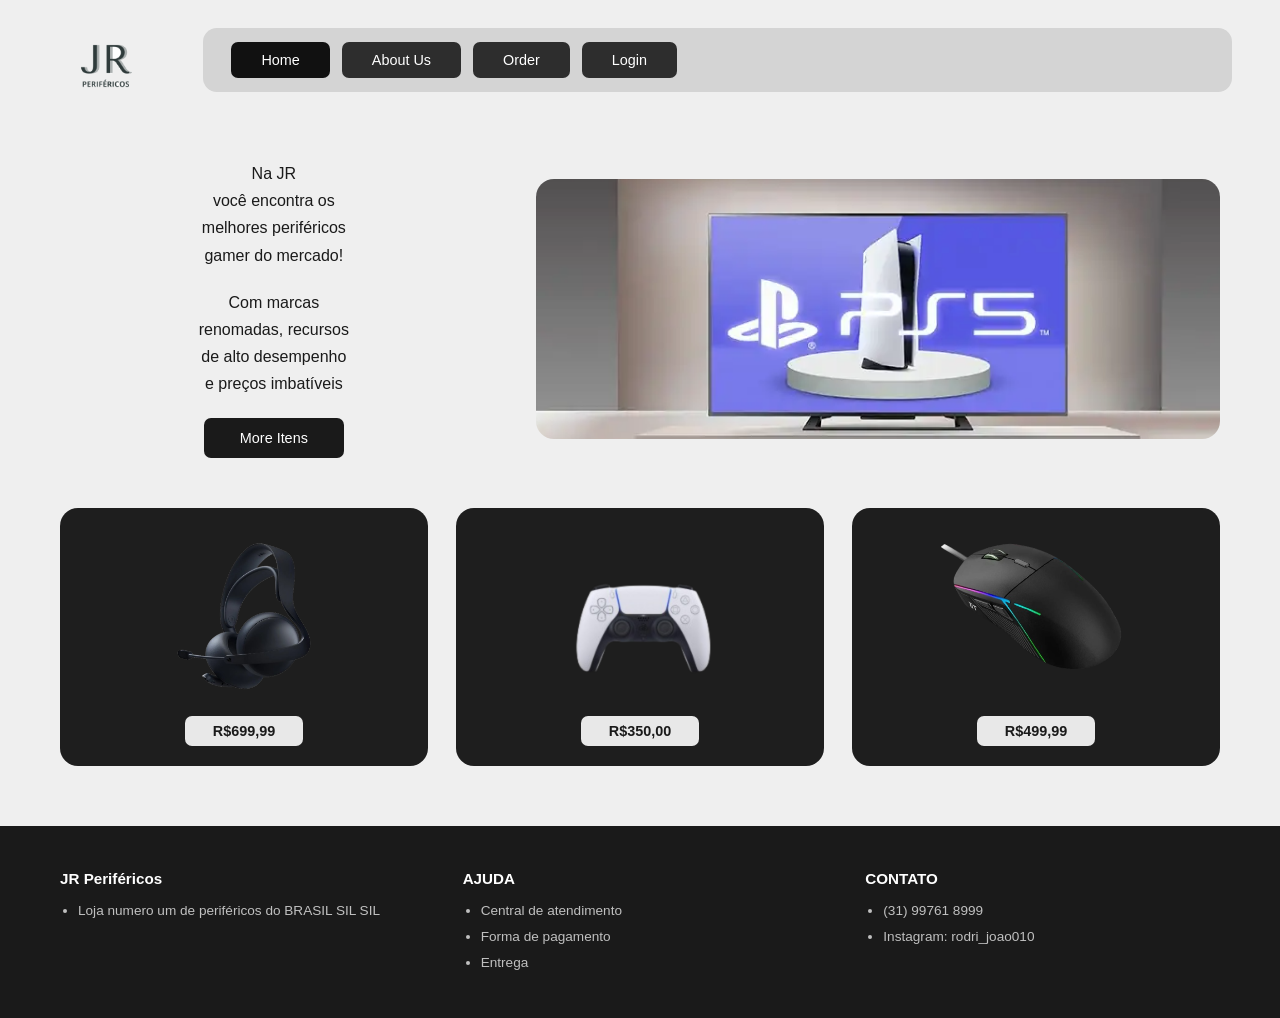
<file: jr_perifericos/index.html>
<!DOCTYPE html>
<html lang="pt-BR">
<head>
  <meta charset="UTF-8">
  <meta name="viewport" content="width=device-width, initial-scale=1.0">
  <title>JR Periféricos - Home</title>
  <link rel="stylesheet" href="style.css">
</head>
<body>

  <header>
    <div class="header-grid">
      <a href="index.html" class="logo">
        <img src="images/logomarca.png" alt="JR Periféricos" class="logo-img">
      </a>
      <div class="nav-bar">
        <nav class="nav-grid">
          <a href="index.html" class="nav-btn active">Home</a>
          <a href="about.html" class="nav-btn">About Us</a>
          <a href="order.html" class="nav-btn">Order</a>
          <a href="login.html" class="nav-btn">Login</a>
        </nav>
      </div>
    </div>
  </header>

  <main>
    <section class="hero-section">
      <div class="hero-grid">
        <div class="hero-text">
          <p>Na JR<br>você encontra os<br>melhores periféricos<br>gamer do mercado!</p>
          <p>Com marcas<br>renomadas, recursos<br>de alto desempenho<br>e preços imbatíveis</p>
          <a href="order.html" class="btn-dark">More Itens</a>
        </div>
        <div class="hero-image">
          <img src="images/painel ps5.png" alt="PlayStation 5" class="hero-img">
        </div>
      </div>
    </section>

    <section class="products-section">
      <div class="products-grid">

        <div class="product-card">
          <img src="images/headset.png" alt="Headset Gamer" class="product-img">
          <div class="product-price">R$699,99</div>
        </div>

        <div class="product-card">
          <img src="images/controle psq5.png" alt="Controle DualSense PS5" class="product-img">
          <div class="product-price">R$350,00</div>
        </div>

        <div class="product-card">
          <img src="images/mouse.png" alt="Mouse Gamer RGB" class="product-img">
          <div class="product-price">R$499,99</div>
        </div>

      </div>
    </section>
  </main>

  <footer>
    <div class="footer-grid">
      <div class="footer-col">
        <h3>JR Periféricos</h3>
        <ul>
          <li>Loja numero um de periféricos do BRASIL SIL SIL</li>
        </ul>
      </div>
      <div class="footer-col">
        <h3>AJUDA</h3>
        <ul>
          <li>Central de atendimento</li>
          <li>Forma de pagamento</li>
          <li>Entrega</li>
        </ul>
      </div>
      <div class="footer-col">
        <h3>CONTATO</h3>
        <ul>
          <li>(31) 99761 8999</li>
          <li>Instagram: rodri_joao010</li>
        </ul>
      </div>
    </div>
  </footer>

</body>
</html>
</file>
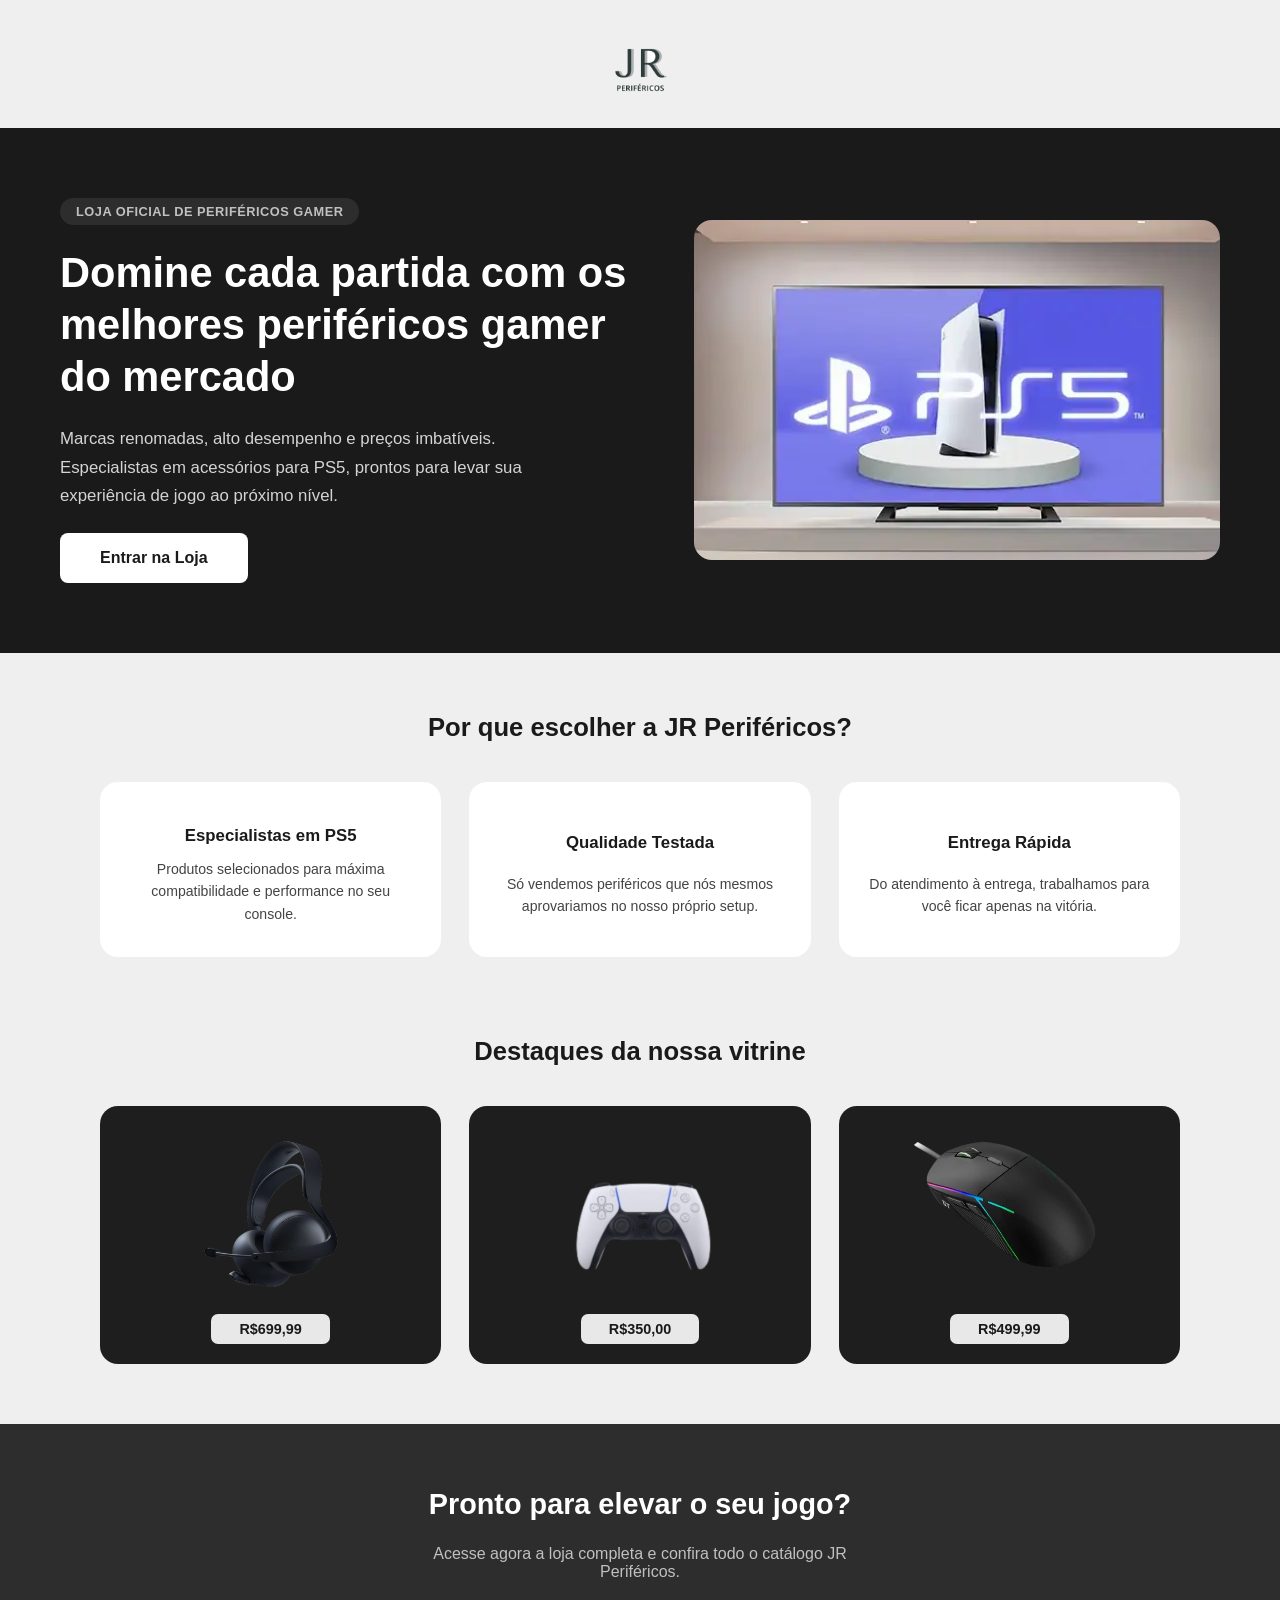
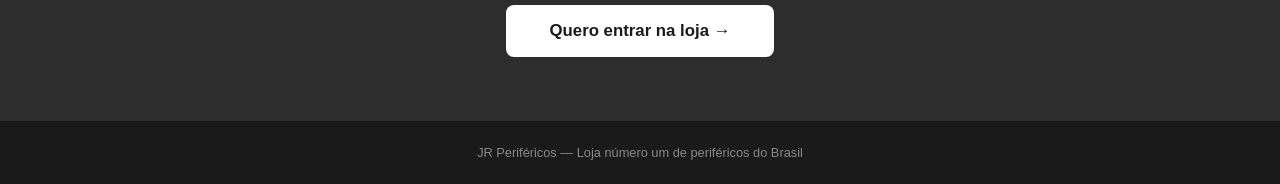
<file: landing_page/index.html>
<!DOCTYPE html>
<html lang="pt-BR">
<head>
  <meta charset="UTF-8">
  <meta name="viewport" content="width=device-width, initial-scale=1.0">
  <title>JR Periféricos - O Próximo Nível do Seu Jogo</title>
  <link rel="stylesheet" href="style.css">
</head>
<body>

  <header>
    <div class="header-grid">
      <img src="../jr_perifericos/images/logomarca.png" alt="JR Periféricos" class="logo-img">
    </div>
  </header>

  <main>
    <section class="hero-section">
      <div class="hero-grid">
        <div class="hero-text">
          <span class="hero-tag">LOJA OFICIAL DE PERIFÉRICOS GAMER</span>
          <h1>Domine cada partida com os melhores periféricos gamer do mercado</h1>
          <p>
            Marcas renomadas, alto desempenho e preços imbatíveis. Especialistas
            em acessórios para PS5, prontos para levar sua experiência de jogo
            ao próximo nível. 
          </p>
          <a href="../jr_perifericos/index.html" class="btn-cta">Entrar na Loja</a>
        </div>
        <div class="hero-image">
          <img src="../jr_perifericos/images/painel ps5.png" alt="PlayStation 5" class="hero-img">
        </div>
      </div>
    </section>

    <section class="features-section">
      <h2>Por que escolher a JR Periféricos?</h2>
      <div class="features-grid">
        <div class="feature-card">
          <span class="feature-icon"></span>
          <h3>Especialistas em PS5</h3>
          <p>Produtos selecionados para máxima compatibilidade e performance no seu console.</p>
        </div>
        <div class="feature-card">
          <span class="feature-icon"></span>
          <h3>Qualidade Testada</h3>
          <p>Só vendemos periféricos que nós mesmos aprovariamos no nosso próprio setup.</p>
        </div>
        <div class="feature-card">
          <span class="feature-icon"></span>
          <h3>Entrega Rápida</h3>
          <p>Do atendimento à entrega, trabalhamos para você ficar apenas na vitória.</p>
        </div>
      </div>
    </section>

    <section class="products-section">
      <h2>Destaques da nossa vitrine</h2>
      <div class="products-grid">
        <div class="product-card">
          <img src="../jr_perifericos/images/headset.png" alt="Headset Gamer" class="product-img">
          <div class="product-price">R$699,99</div>
        </div>
        <div class="product-card">
          <img src="../jr_perifericos/images/controle psq5.png" alt="Controle DualSense PS5" class="product-img">
          <div class="product-price">R$350,00</div>
        </div>
        <div class="product-card">
          <img src="../jr_perifericos/images/mouse.png" alt="Mouse Gamer RGB" class="product-img">
          <div class="product-price">R$499,99</div>
        </div>
      </div>
    </section>

    <section class="final-cta">
      <h2>Pronto para elevar o seu jogo?</h2>
      <p>Acesse agora a loja completa e confira todo o catálogo JR Periféricos.</p>
      <a href="../jr_perifericos/index.html" class="btn-cta-dark">Quero entrar na loja →</a>
    </section>
  </main>

  <footer>
    JR Periféricos — Loja número um de periféricos do Brasil
  </footer>

</body>
</html>
</file>
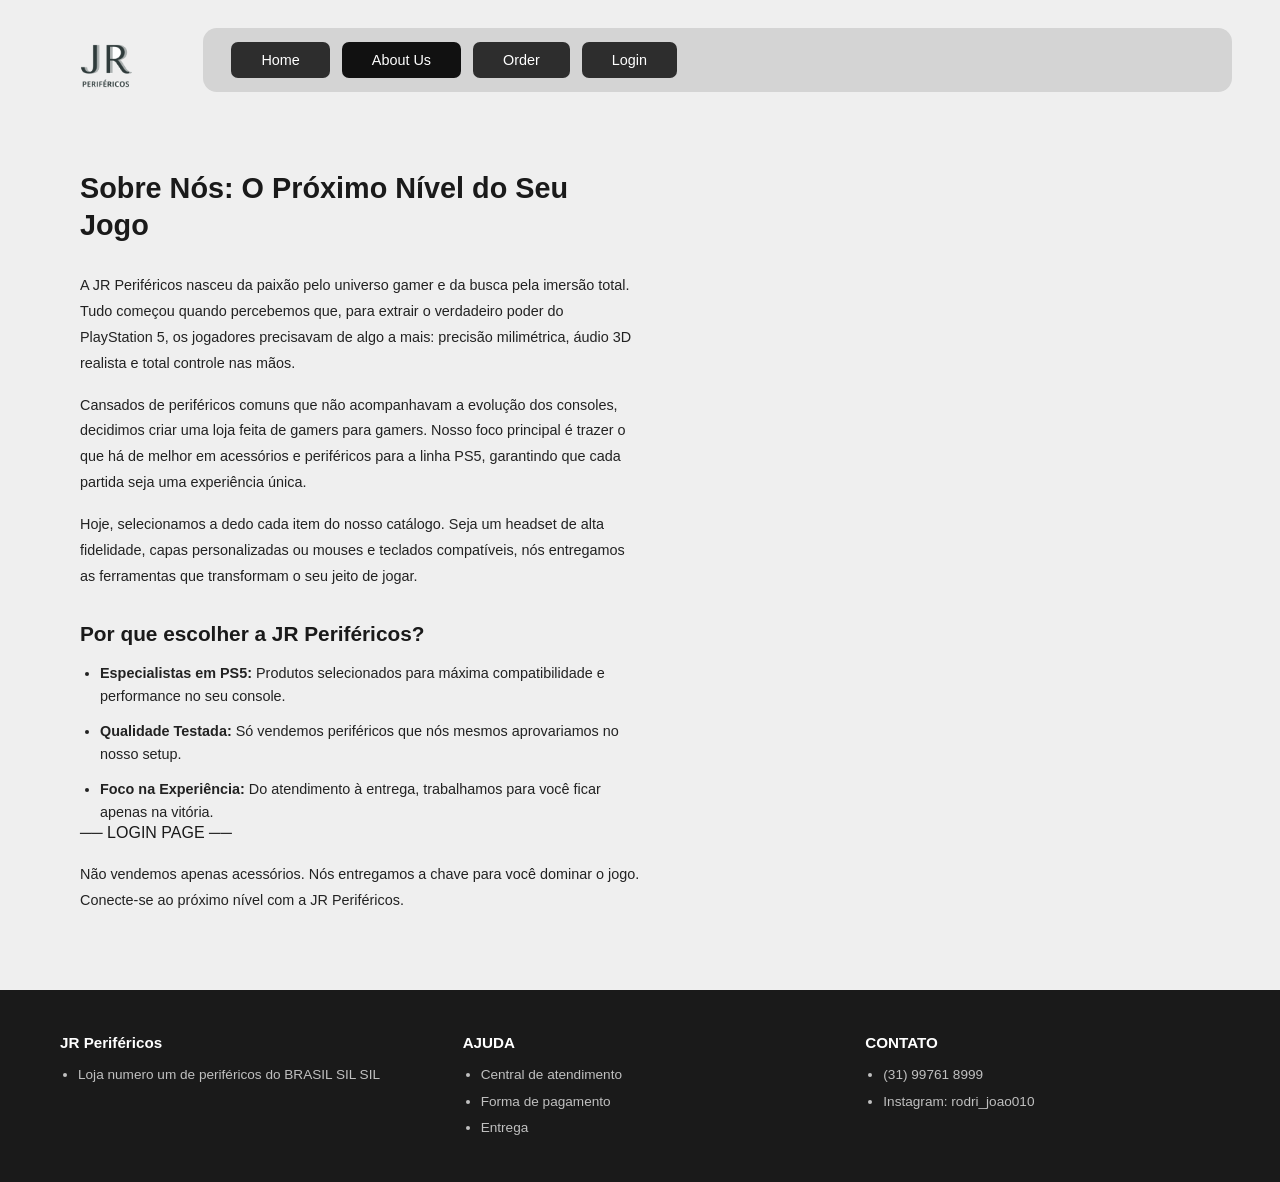
<file: jr_perifericos/about.html>
<!DOCTYPE html>
<html lang="pt-BR">
<head>
  <meta charset="UTF-8">
  <meta name="viewport" content="width=device-width, initial-scale=1.0">
  <title>JR Periféricos - About Us</title>
  <link rel="stylesheet" href="style.css">
</head>
<body>

  <header>
    <div class="header-grid">
      <a href="index.html" class="logo">
        <img src="images/logomarca.png" alt="JR Periféricos" class="logo-img">
      </a>
      <div class="nav-bar">
        <nav class="nav-grid">
          <a href="index.html" class="nav-btn">Home</a>
          <a href="about.html" class="nav-btn active">About Us</a>
          <a href="order.html" class="nav-btn">Order</a>
          <a href="login.html" class="nav-btn">Login</a>
        </nav>
      </div>
    </div>
  </header>

  <main>
    <section class="about-section">
      <h1>Sobre Nós: O Próximo Nível do Seu Jogo</h1>

      <p>
        A JR Periféricos nasceu da paixão pelo universo gamer e da busca pela imersão total.
        Tudo começou quando percebemos que, para extrair o verdadeiro poder do PlayStation 5,
        os jogadores precisavam de algo a mais: precisão milimétrica, áudio 3D realista
        e total controle nas mãos.
      </p>

      <p>
        Cansados de periféricos comuns que não acompanhavam a evolução dos consoles, decidimos
        criar uma loja feita de gamers para gamers. Nosso foco principal é trazer o que há de
        melhor em acessórios e periféricos para a linha PS5, garantindo que cada partida seja
        uma experiência única.
      </p>

      <p>
        Hoje, selecionamos a dedo cada item do nosso catálogo. Seja um headset de alta fidelidade,
        capas personalizadas ou mouses e teclados compatíveis, nós entregamos as ferramentas
        que transformam o seu jeito de jogar.
      </p>

      <h2>Por que escolher a JR Periféricos?</h2>

      <ul>
        <li>
          <strong>Especialistas em PS5:</strong> Produtos selecionados para máxima
          compatibilidade e performance no seu console.
        </li>
        <li>
          <strong>Qualidade Testada:</strong> Só vendemos periféricos que nós mesmos
          aprovariamos no nosso setup.
        </li>
        <li>
          <strong>Foco na Experiência:</strong> Do atendimento à entrega, trabalhamos
          para você ficar apenas na vitória.
        </li>
      </ul>
── LOGIN PAGE ── 
      <p class="about-closing">
        Não vendemos apenas acessórios. Nós entregamos a chave para você dominar o jogo.<br>
        Conecte-se ao próximo nível com a JR Periféricos.
      </p>
    </section>
  </main>

  <footer>
    <div class="footer-grid">
      <div class="footer-col">
        <h3>JR Periféricos</h3>
        <ul>
          <li>Loja numero um de periféricos do BRASIL SIL SIL</li>
        </ul>
      </div>
      <div class="footer-col">
        <h3>AJUDA</h3>
        <ul>
          <li>Central de atendimento</li>
          <li>Forma de pagamento</li>
          <li>Entrega</li>
        </ul>
      </div>
      <div class="footer-col">
        <h3>CONTATO</h3>
        <ul>
          <li>(31) 99761 8999</li>
          <li>Instagram: rodri_joao010</li>
        </ul>
      </div>
    </div>
  </footer>

</body>
</html>
</file>
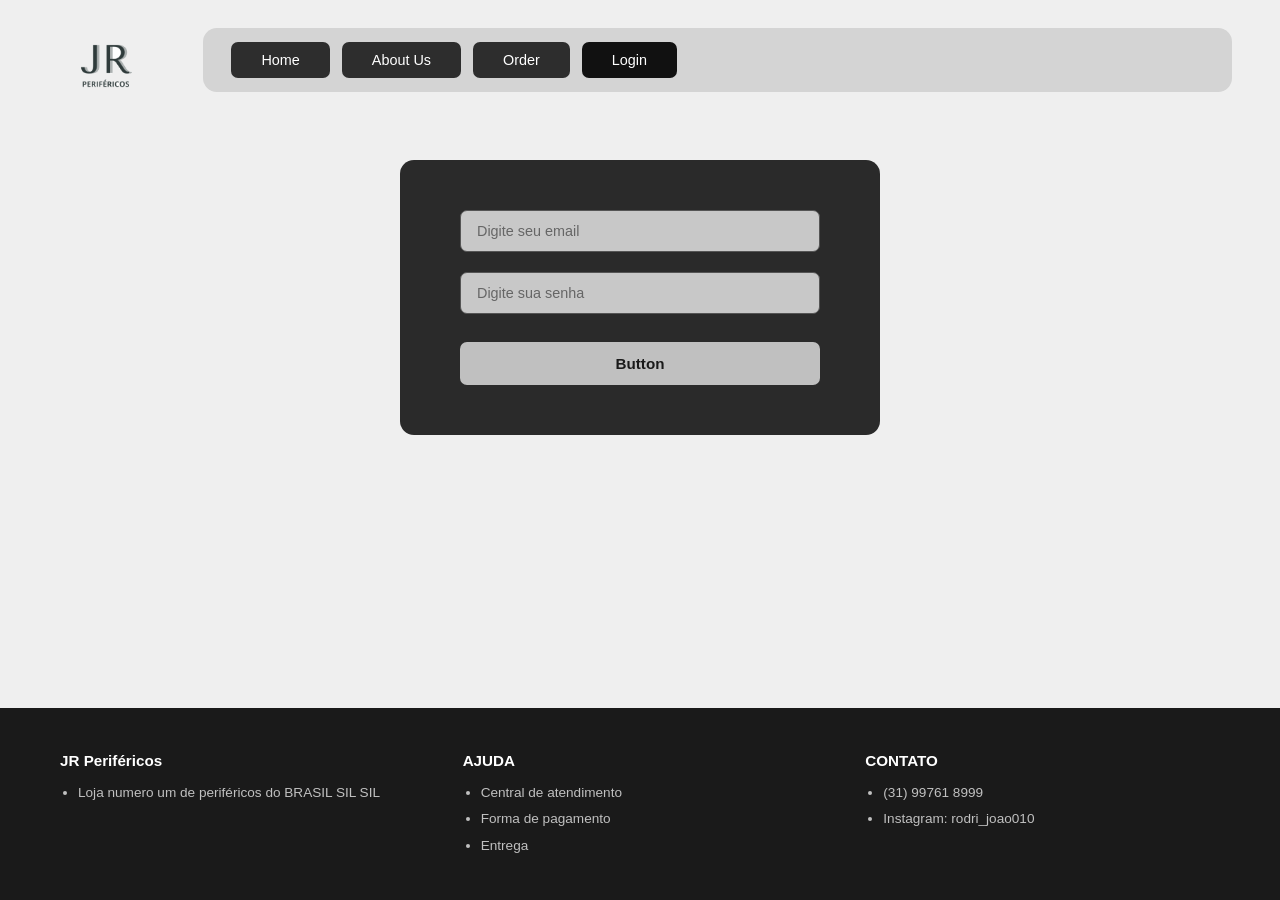
<file: jr_perifericos/login.html>
<!DOCTYPE html>
<html lang="pt-BR">
<head>
  <meta charset="UTF-8">
  <meta name="viewport" content="width=device-width, initial-scale=1.0">
  <title>JR Periféricos - Login</title>
  <link rel="stylesheet" href="style.css">
</head>
<body>

  <header>
    <div class="header-grid">
      <a href="index.html" class="logo">
        <img src="images/logomarca.png" alt="JR Periféricos" class="logo-img">
      </a>
      <div class="nav-bar">
        <nav class="nav-grid">
          <a href="index.html" class="nav-btn">Home</a>
          <a href="about.html" class="nav-btn">About Us</a>
          <a href="order.html" class="nav-btn">Order</a>
          <a href="login.html" class="nav-btn active">Login</a>
        </nav>
      </div>
    </div>
  </header>

  <main>
    <section class="login-section">
      <form class="login-card" action="#" method="post">

        <input
          type="email"
          class="login-input"
          name="email"
          placeholder="Digite seu email"
          autocomplete="email"
        >

        <input
          type="password"
          class="login-input"
          name="senha"
          placeholder="Digite sua senha"
          autocomplete="current-password"
        >

        <button type="submit" class="login-btn">Button</button>
      </form>
    </section>
  </main>

  <footer>
    <div class="footer-grid">
      <div class="footer-col">
        <h3>JR Periféricos</h3>
        <ul>
          <li>Loja numero um de periféricos do BRASIL SIL SIL</li>
        </ul>
      </div>
      <div class="footer-col">
        <h3>AJUDA</h3>
        <ul>
          <li>Central de atendimento</li>
          <li>Forma de pagamento</li>
          <li>Entrega</li>
        </ul>
      </div>
      <div class="footer-col">
        <h3>CONTATO</h3>
        <ul>
          <li>(31) 99761 8999</li>
          <li>Instagram: rodri_joao010</li>
        </ul>
      </div>
    </div>
  </footer>

</body>
</html>
</file>
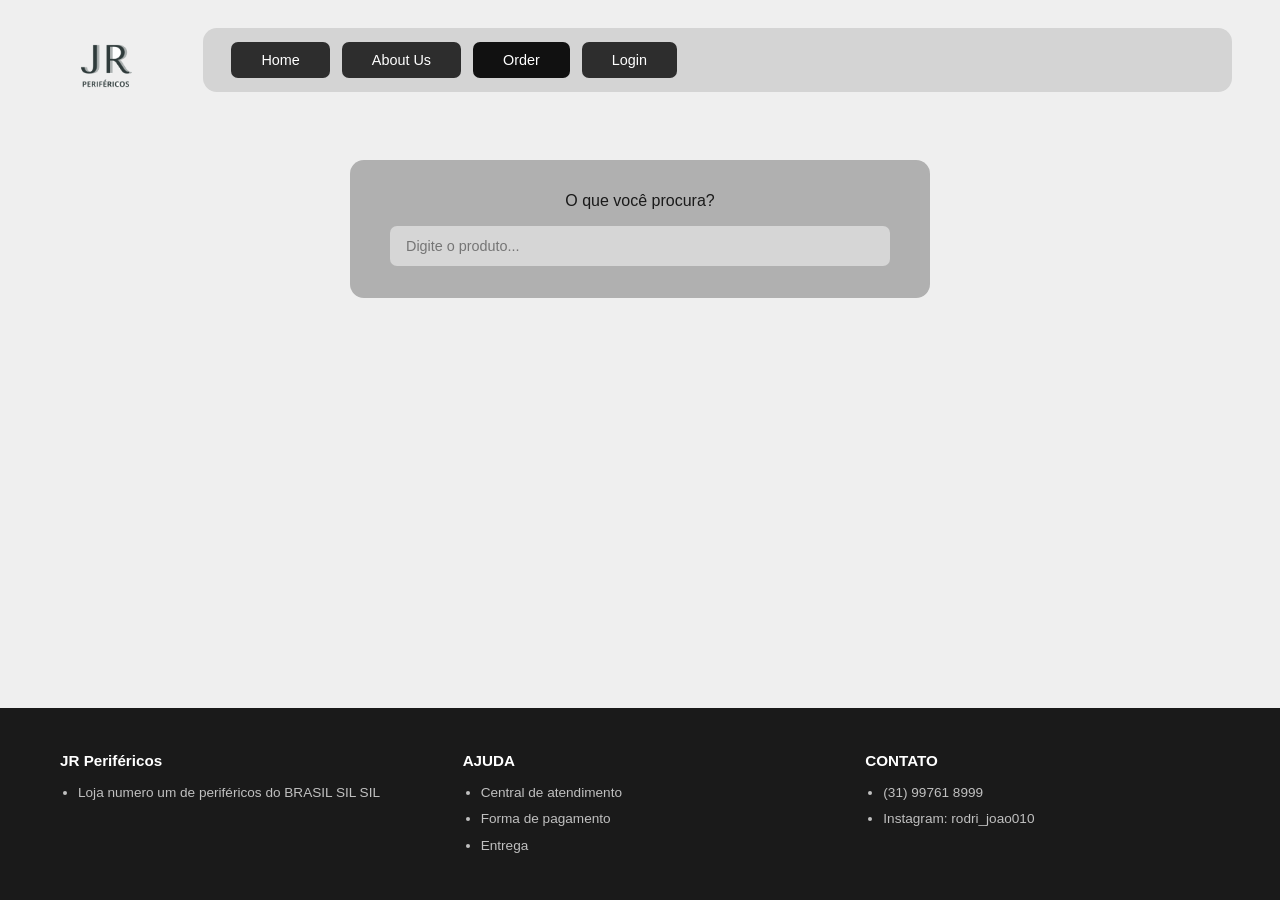
<file: jr_perifericos/order.html>
<!DOCTYPE html>
<html lang="pt-BR">
<head>
  <meta charset="UTF-8">
  <meta name="viewport" content="width=device-width, initial-scale=1.0">
  <title>JR Periféricos - Order</title>
  <link rel="stylesheet" href="style.css">
</head>
<body>

  <header>
    <div class="header-grid">
      <a href="index.html" class="logo">
        <img src="images/logomarca.png" alt="JR Periféricos" class="logo-img">
      </a>
      <div class="nav-bar">
        <nav class="nav-grid">
          <a href="index.html" class="nav-btn">Home</a>
          <a href="about.html" class="nav-btn">About Us</a>
          <a href="order.html" class="nav-btn active">Order</a>
          <a href="login.html" class="nav-btn">Login</a>
        </nav>
      </div>
    </div>
  </header>

  <main>
    <section class="order-section">
      <div class="search-box">
        <p class="search-label">O que você procura?</p>
        <input
          type="text"
          class="search-input"
          placeholder="Digite o produto..."
          aria-label="Buscar produto"
        >
      </div>
    </section>
  </main>

  <footer>
    <div class="footer-grid">
      <div class="footer-col">
        <h3>JR Periféricos</h3>
        <ul>
          <li>Loja numero um de periféricos do BRASIL SIL SIL</li>
        </ul>
      </div>
      <div class="footer-col">
        <h3>AJUDA</h3>
        <ul>
          <li>Central de atendimento</li>
          <li>Forma de pagamento</li>
          <li>Entrega</li>
        </ul>
      </div>
      <div class="footer-col">
        <h3>CONTATO</h3>
        <ul>
          <li>(31) 99761 8999</li>
          <li>Instagram: rodri_joao010</li>
        </ul>
      </div>
    </div>
  </footer>

</body>
</html>
</file>
<file: jr_perifericos/style.css>
* {
  margin: 0;
  padding: 0;
  box-sizing: border-box;
}

body {
  font-family: 'Segoe UI', Tahoma, Geneva, Verdana, sans-serif;
  background: #efefef;
  color: #1a1a1a;
  min-height: 100vh;
  display: grid;
  grid-template-rows: auto 1fr auto;
}

/* Pagina do login */
header {
  padding: 20px 48px;
  background: #efefef;
}

.header-grid {
  display: grid;
  grid-template-columns: auto 1fr;
  align-items: center;
  gap: 40px;
}

.logo {
  text-decoration: none;
  color: inherit;
}

.logo-img {
  height: 80px;
  width: auto;
  display: block;
}

.nav-bar {
  background: #d4d4d4;
  border-radius: 14px;
  padding: 14px 28px;
}

.nav-grid {
  display: grid;
  grid-template-columns: repeat(4, auto);
  gap: 12px;
  justify-content: start;
}

.nav-btn {
  display: block;
  padding: 10px 30px;
  background: #2d2d2d;
  color: #fff;
  text-decoration: none;
  border-radius: 7px;
  font-size: 0.9rem;
  text-align: center;
  transition: background 0.2s;
}

.nav-btn:hover,
.nav-btn.active {
  background: #111;
}

/* Rodape*/
footer {
  background: #1a1a1a;
  color: #fff;
  padding: 44px 60px;
  margin-top: auto;
}

.footer-grid {
  display: grid;
  grid-template-columns: repeat(3, 1fr);
  gap: 48px;
}

.footer-col h3 {
  font-size: 0.95rem;
  font-weight: 700;
  margin-bottom: 14px;
}

.footer-col ul {
  list-style: disc;
  padding-left: 18px;
  display: grid;
  gap: 6px;
}

.footer-col ul li {
  font-size: 0.85rem;
  line-height: 1.5;
  color: #c0c0c0;
}

/* sessões*/
.hero-section {
  padding: 40px 60px 20px;
}

.hero-grid {
  display: grid;
  grid-template-columns: 1fr 1.6fr;
  gap: 48px;
  align-items: center;
}

.hero-text {
  display: grid;
  gap: 20px;
  justify-items: center;
  text-align: center;
}

.hero-text p {
  font-size: 1rem;
  line-height: 1.7;
}

.btn-dark {
  display: inline-block;
  padding: 12px 36px;
  background: #1a1a1a;
  color: #fff;
  text-decoration: none;
  border-radius: 7px;
  font-size: 0.9rem;
  transition: background 0.2s;
}

.btn-dark:hover {
  background: #333;
}

.hero-image {
  border-radius: 18px;
  overflow: hidden;
  height: 260px;
}

.hero-img {
  width: 100%;
  height: 100%;
  object-fit: cover;
  display: block;
}

/* home */
.products-section {
  padding: 30px 60px 60px;
}

.products-grid {
  display: grid;
  grid-template-columns: repeat(3, 1fr);
  gap: 28px;
}

.product-card {
  background: #1e1e1e;
  border-radius: 18px;
  padding: 28px 24px 20px;
  display: grid;
  justify-items: center;
  gap: 20px;
  transition: transform 0.2s;
}

.product-card:hover {
  transform: translateY(-4px);
}

.product-img {
  width: 100%;
  height: 160px;
  object-fit: contain;
  display: block;
}

.product-price {
  background: #e8e8e8;
  color: #1a1a1a;
  padding: 7px 28px;
  border-radius: 7px;
  font-size: 0.9rem;
  font-weight: 600;
}

/* aboute */
.about-section {
  padding: 50px 80px 60px;
  max-width: 720px;
}

.about-section h1 {
  font-size: 1.8rem;
  font-weight: 700;
  margin-bottom: 28px;
  line-height: 1.3;
}

.about-section h2 {
  font-size: 1.3rem;
  font-weight: 700;
  margin: 32px 0 16px;
}

.about-section p {
  font-size: 0.9rem;
  line-height: 1.8;
  color: #222;
  margin-bottom: 16px;
}

.about-section ul {
  list-style: disc;
  padding-left: 20px;
  display: grid;
  gap: 12px;
}

.about-section ul li {
  font-size: 0.9rem;
  line-height: 1.6;
  color: #222;
}

.about-section ul li strong {
  font-weight: 700;
}

.about-closing {
  margin-top: 20px;
}

/* order */
.order-section {
  padding: 40px 60px 60px;
  display: grid;
  justify-items: center;
}

.search-box {
  background: #b0b0b0;
  border-radius: 14px;
  padding: 32px 40px;
  width: 580px;
  display: grid;
  gap: 16px;
}

.search-label {
  font-size: 1rem;
  font-weight: 500;
  text-align: center;
  color: #1a1a1a;
}

.search-input {
  width: 100%;
  padding: 12px 16px;
  border: none;
  border-radius: 7px;
  background: #d6d6d6;
  font-size: 0.9rem;
  outline: none;
  color: #1a1a1a;
}

.search-input:focus {
  background: #e0e0e0;
  box-shadow: 0 0 0 2px #2d2d2d;
}

/* login*/
.login-section {
  padding: 40px 60px 60px;
  display: grid;
  justify-items: center;
}

.login-card {
  background: #2a2a2a;
  border-radius: 14px;
  padding: 50px 60px;
  width: 480px;
  display: grid;
  gap: 20px;
}


.login-input {
  padding: 12px 16px;
  border: 1px solid #555;
  border-radius: 7px;
  background: #c8c8c8;
  color: #1a1a1a;
  font-size: 0.9rem;
  outline: none;
  width: 100%;
}

.login-input::placeholder {
  color: #666;
}

.login-input:focus {
  border-color: #aaa;
}

.login-btn {
  padding: 13px;
  background: #c0c0c0;
  color: #1a1a1a;
  border: none;
  border-radius: 7px;
  font-size: 0.95rem;
  font-weight: 600;
  cursor: pointer;
  margin-top: 8px;
  transition: background 0.2s;
}

.login-btn:hover {
  background: #d4d4d4;
}
</file>
<file: landing_page/style.css>
* {
  margin: 0;
  padding: 0;
  box-sizing: border-box;
}

body {
  font-family: 'Segoe UI', Tahoma, Geneva, Verdana, sans-serif;
  background: #efefef;
  color: #1a1a1a;
  min-height: 100vh;
  display: grid;
  grid-template-rows: auto 1fr auto;
}

/* topo */
header {
  padding: 24px 60px;
  background: #efefef;
}

.header-grid {
  display: flex;
  justify-content: center;
}

.logo-img {
  height: 80px;
  width: auto;
  display: block;
}

/* hero */
.hero-section {
  background: #1a1a1a;
  color: #fff;
  padding: 70px 60px;
}

.hero-grid {
  display: grid;
  grid-template-columns: 1.1fr 1fr;
  gap: 56px;
  align-items: center;
  max-width: 1200px;
  margin: 0 auto;
}

.hero-text {
  display: grid;
  gap: 22px;
}

.hero-tag {
  display: inline-block;
  background: #2d2d2d;
  color: #c0c0c0;
  padding: 6px 16px;
  border-radius: 20px;
  font-size: 0.8rem;
  font-weight: 600;
  letter-spacing: 0.5px;
  width: fit-content;
}

.hero-text h1 {
  font-size: 2.6rem;
  line-height: 1.25;
  font-weight: 700;
}

.hero-text p {
  font-size: 1.05rem;
  line-height: 1.7;
  color: #d4d4d4;
  max-width: 480px;
}

.hero-image {
  border-radius: 18px;
  overflow: hidden;
  height: 340px;
}

.hero-img {
  width: 100%;
  height: 100%;
  object-fit: cover;
  display: block;
}

.btn-cta {
  display: inline-block;
  padding: 16px 40px;
  background: #fff;
  color: #1a1a1a;
  text-decoration: none;
  border-radius: 8px;
  font-size: 1rem;
  font-weight: 700;
  width: fit-content;
  transition: background 0.2s, transform 0.2s;
}

.btn-cta:hover {
  background: #e8e8e8;
  transform: translateY(-2px);
}

/* diferenciais */
.features-section {
  padding: 60px 60px 20px;
  max-width: 1200px;
  margin: 0 auto;
  width: 100%;
}

.features-section h2 {
  font-size: 1.6rem;
  font-weight: 700;
  text-align: center;
  margin-bottom: 40px;
}

.features-grid {
  display: grid;
  grid-template-columns: repeat(3, 1fr);
  gap: 28px;
}

.feature-card {
  background: #fff;
  border-radius: 18px;
  padding: 32px 26px;
  display: grid;
  gap: 12px;
  justify-items: center;
  text-align: center;
  transition: transform 0.2s;
}

.feature-card:hover {
  transform: translateY(-4px);
}

.feature-icon {
  font-size: 2rem;
}

.feature-card h3 {
  font-size: 1.05rem;
  font-weight: 700;
}

.feature-card p {
  font-size: 0.88rem;
  line-height: 1.6;
  color: #444;
}

/* vitrine de produtos */
.products-section {
  padding: 60px;
  max-width: 1200px;
  margin: 0 auto;
  width: 100%;
}

.products-section h2 {
  font-size: 1.6rem;
  font-weight: 700;
  text-align: center;
  margin-bottom: 40px;
}

.products-grid {
  display: grid;
  grid-template-columns: repeat(3, 1fr);
  gap: 28px;
}

.product-card {
  background: #1e1e1e;
  border-radius: 18px;
  padding: 28px 24px 20px;
  display: grid;
  justify-items: center;
  gap: 20px;
  transition: transform 0.2s;
}

.product-card:hover {
  transform: translateY(-4px);
}

.product-img {
  width: 100%;
  height: 160px;
  object-fit: contain;
  display: block;
}

.product-price {
  background: #e8e8e8;
  color: #1a1a1a;
  padding: 7px 28px;
  border-radius: 7px;
  font-size: 0.9rem;
  font-weight: 600;
}

/* cta final */
.final-cta {
  background: #2d2d2d;
  color: #fff;
  padding: 64px 60px;
  text-align: center;
  display: grid;
  gap: 24px;
  justify-items: center;
}

.final-cta h2 {
  font-size: 1.8rem;
  font-weight: 700;
  max-width: 600px;
}

.final-cta p {
  color: #c0c0c0;
  font-size: 1rem;
  max-width: 480px;
}

.btn-cta-dark {
  display: inline-block;
  padding: 16px 44px;
  background: #fff;
  color: #1a1a1a;
  text-decoration: none;
  border-radius: 8px;
  font-size: 1.05rem;
  font-weight: 700;
  transition: background 0.2s, transform 0.2s;
}

.btn-cta-dark:hover {
  background: #d4d4d4;
  transform: translateY(-2px);
}

/* rodape */
footer {
  background: #1a1a1a;
  color: #888;
  padding: 24px 60px;
  text-align: center;
  font-size: 0.8rem;
}

/* responsivo */
@media (max-width: 860px) {
  .hero-grid {
    grid-template-columns: 1fr;
  }

  .hero-image {
    height: 240px;
  }

  .features-grid,
  .products-grid {
    grid-template-columns: 1fr;
  }
}
</file>
